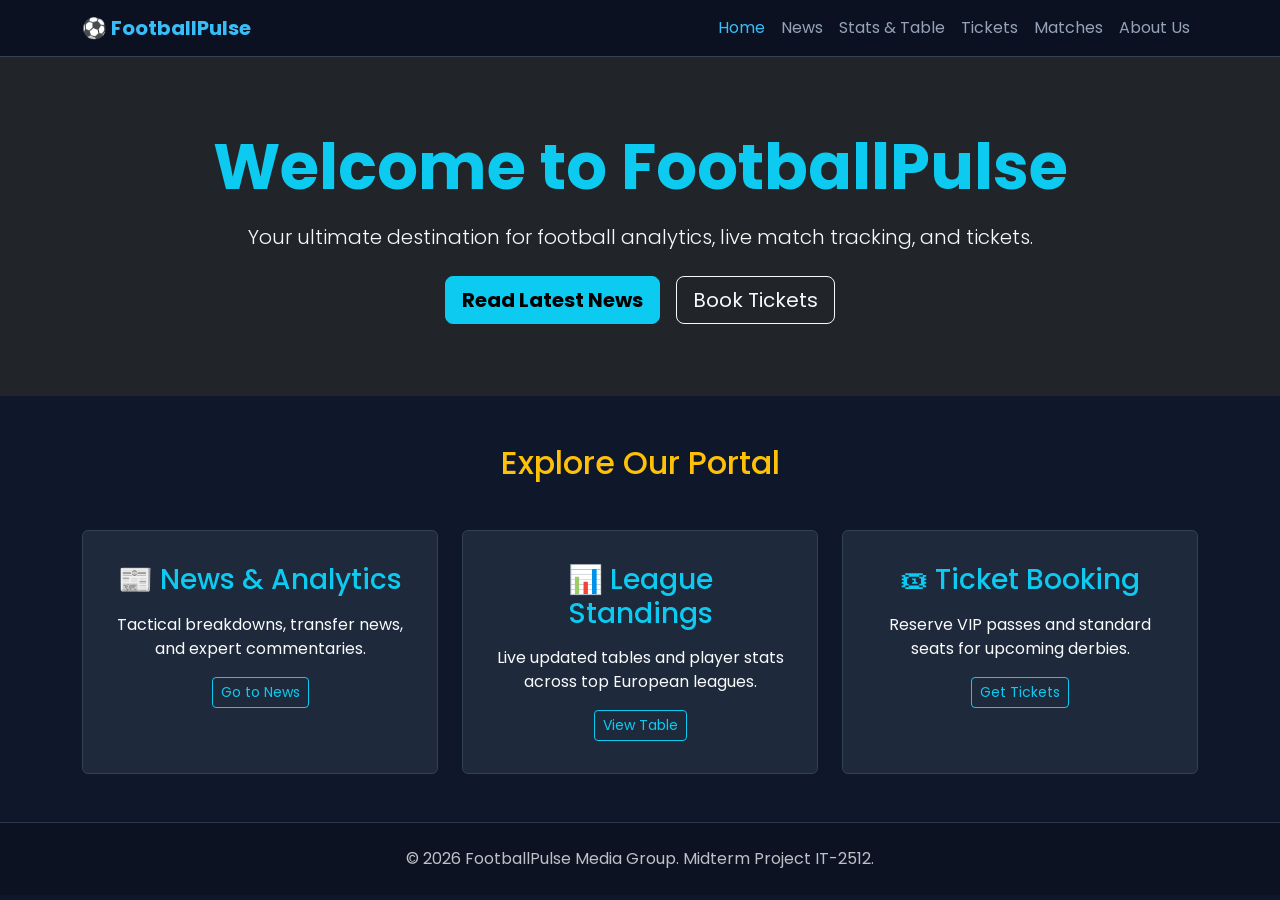
<file: index.html>
<!DOCTYPE html>
<html lang="en">
<head>
    <meta charset="UTF-8">
    <meta name="viewport" content="width=device-width, initial-scale=1.0">
    <title>FootballPulse - Home</title>
    <link href="https://cdn.jsdelivr.net/npm/bootstrap@5.3.3/dist/css/bootstrap.min.css" rel="stylesheet">
    <link rel="stylesheet" href="css/style.css">
</head>
<body>

    <nav class="navbar navbar-expand-lg navbar-dark sticky-top">
        <div class="container">
            <a class="navbar-brand" href="index.html">⚽ FootballPulse</a>
            <button class="navbar-toggler" type="button" data-bs-toggle="collapse" data-bs-target="#navbarNav">
                <span class="navbar-toggler-icon"></span>
            </button>
            <div class="collapse navbar-collapse" id="navbarNav">
                <ul class="navbar-nav ms-auto">
                    <li class="nav-item"><a class="nav-link active" href="index.html">Home</a></li>
                    <li class="nav-item"><a class="nav-link" href="news.html">News</a></li>
                    <li class="nav-item"><a class="nav-link" href="stats.html">Stats & Table</a></li>
                    <li class="nav-item"><a class="nav-link" href="tickets.html">Tickets</a></li>
                    <li class="nav-item"><a class="nav-link" href="matches.html">Matches</a></li>
                    <li class="nav-item"><a class="nav-link" href="about.html">About Us</a></li>
                </ul>
            </div>
        </div>
    </nav>

    <section class="py-5 text-center bg-dark">
        <div class="container py-4">
            <h1 class="display-3 fw-bold text-info mb-3">Welcome to FootballPulse</h1>
            <p class="lead text-light mb-4">Your ultimate destination for football analytics, live match tracking, and tickets.</p>
            <div class="d-flex justify-content-center gap-3">
                <a href="news.html" class="btn btn-info btn-lg fw-bold">Read Latest News</a>
                <a href="tickets.html" class="btn btn-outline-light btn-lg">Book Tickets</a>
            </div>
        </div>
    </section>

    <section class="py-5 container">
        <h2 class="text-center mb-5 text-warning">Explore Our Portal</h2>
        <div class="row g-4">
            <div class="col-12 col-md-6 col-lg-4">
                <div class="card h-100 p-3 text-center">
                    <div class="card-body">
                        <h3 class="text-info mb-3">📰 News & Analytics</h3>
                        <p class="card-text">Tactical breakdowns, transfer news, and expert commentaries.</p>
                        <a href="news.html" class="btn btn-outline-info btn-sm">Go to News</a>
                    </div>
                </div>
            </div>
            <div class="col-12 col-md-6 col-lg-4">
                <div class="card h-100 p-3 text-center">
                    <div class="card-body">
                        <h3 class="text-info mb-3">📊 League Standings</h3>
                        <p class="card-text">Live updated tables and player stats across top European leagues.</p>
                        <a href="stats.html" class="btn btn-outline-info btn-sm">View Table</a>
                    </div>
                </div>
            </div>
            <div class="col-12 col-md-12 col-lg-4">
                <div class="card h-100 p-3 text-center">
                    <div class="card-body">
                        <h3 class="text-info mb-3">🎟 Ticket Booking</h3>
                        <p class="card-text">Reserve VIP passes and standard seats for upcoming derbies.</p>
                        <a href="tickets.html" class="btn btn-outline-info btn-sm">Get Tickets</a>
                    </div>
                </div>
            </div>
        </div>
    </section>

    <!-- FOOTER -->
    <footer class="py-4 text-center text-light opacity-75 mt-auto">
        <p class="mb-0">© 2026 FootballPulse Media Group. Midterm Project IT-2512.</p>
    </footer>

    <script src="https://cdn.jsdelivr.net/npm/bootstrap@5.3.3/dist/js/bootstrap.bundle.min.js"></script>
</body>
</html>
</file>
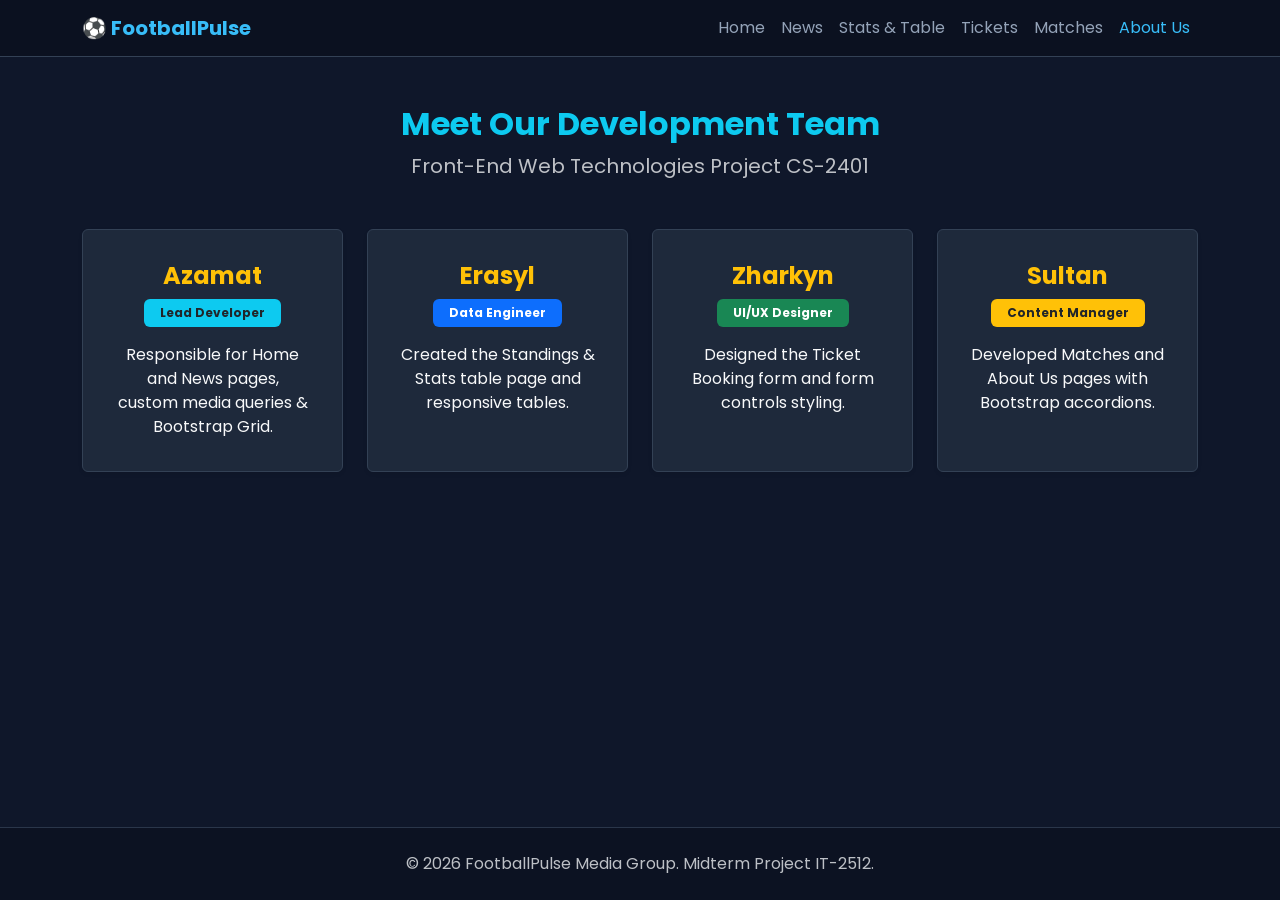
<file: about.html>
<!DOCTYPE html>
<html lang="en">
<head>
    <meta charset="UTF-8">
    <meta name="viewport" content="width=device-width, initial-scale=1.0">
    <title>FootballPulse - About Us</title>
    <link href="https://cdn.jsdelivr.net/npm/bootstrap@5.3.3/dist/css/bootstrap.min.css" rel="stylesheet">
    <link rel="stylesheet" href="css/style.css">
</head>
<body class="d-flex flex-column min-vh-100">

    <!-- NAVBAR -->
    <nav class="navbar navbar-expand-lg navbar-dark sticky-top">
        <div class="container">
            <a class="navbar-brand" href="index.html">⚽ FootballPulse</a>
            <button class="navbar-toggler" type="button" data-bs-toggle="collapse" data-bs-target="#navbarNav">
                <span class="navbar-toggler-icon"></span>
            </button>
            <div class="collapse navbar-collapse" id="navbarNav">
                <ul class="navbar-nav ms-auto">
                    <li class="nav-item"><a class="nav-link" href="index.html">Home</a></li>
                    <li class="nav-item"><a class="nav-link" href="news.html">News</a></li>
                    <li class="nav-item"><a class="nav-link" href="stats.html">Stats & Table</a></li>
                    <li class="nav-item"><a class="nav-link" href="tickets.html">Tickets</a></li>
                    <li class="nav-item"><a class="nav-link" href="matches.html">Matches</a></li>
                    <li class="nav-item"><a class="nav-link active" href="about.html">About Us</a></li>
                </ul>
            </div>
        </div>
    </nav>

    <main class="container py-5 flex-grow-1">
        <h2 class="text-center mb-2 text-info fw-bold">Meet Our Development Team</h2>
        <p class="text-center text-light opacity-75 mb-5 fs-5">Front-End Web Technologies Project CS-2401</p>

        <div class="row g-4">
            <!-- Azamat -->
            <div class="col-12 col-md-6 col-lg-3">
                <div class="card h-100 text-center p-3 shadow-sm">
                    <div class="card-body">
                        <h4 class="card-title text-warning fw-bold mb-2">Azamat</h4>
                        <span class="badge bg-info text-dark mb-3 px-3 py-2">Lead Developer</span>
                        <p class="card-text text-light opacity-90">Responsible for Home and News pages, custom media queries & Bootstrap Grid.</p>
                    </div>
                </div>
            </div>

            <!-- Erasyl -->
            <div class="col-12 col-md-6 col-lg-3">
                <div class="card h-100 text-center p-3 shadow-sm">
                    <div class="card-body">
                        <h4 class="card-title text-warning fw-bold mb-2">Erasyl</h4>
                        <span class="badge bg-primary mb-3 px-3 py-2">Data Engineer</span>
                        <p class="card-text text-light opacity-90">Created the Standings & Stats table page and responsive tables.</p>
                    </div>
                </div>
            </div>

            <!-- Zharkyn -->
            <div class="col-12 col-md-6 col-lg-3">
                <div class="card h-100 text-center p-3 shadow-sm">
                    <div class="card-body">
                        <h4 class="card-title text-warning fw-bold mb-2">Zharkyn</h4>
                        <span class="badge bg-success mb-3 px-3 py-2">UI/UX Designer</span>
                        <p class="card-text text-light opacity-90">Designed the Ticket Booking form and form controls styling.</p>
                    </div>
                </div>
            </div>

            <!-- Sultan -->
            <div class="col-12 col-md-6 col-lg-3">
                <div class="card h-100 text-center p-3 shadow-sm">
                    <div class="card-body">
                        <h4 class="card-title text-warning fw-bold mb-2">Sultan</h4>
                        <span class="badge bg-warning text-dark mb-3 px-3 py-2">Content Manager</span>
                        <p class="card-text text-light opacity-90">Developed Matches and About Us pages with Bootstrap accordions.</p>
                    </div>
                </div>
            </div>
        </div>
    </main>

    <footer class="py-4 text-center text-light opacity-75 mt-auto">
        <div class="container">
            <p class="mb-0">© 2026 FootballPulse Media Group. Midterm Project IT-2512.</p>
        </div>
    </footer>

    <script src="https://cdn.jsdelivr.net/npm/bootstrap@5.3.3/dist/js/bootstrap.bundle.min.js"></script>
</body>
</html>
</file>
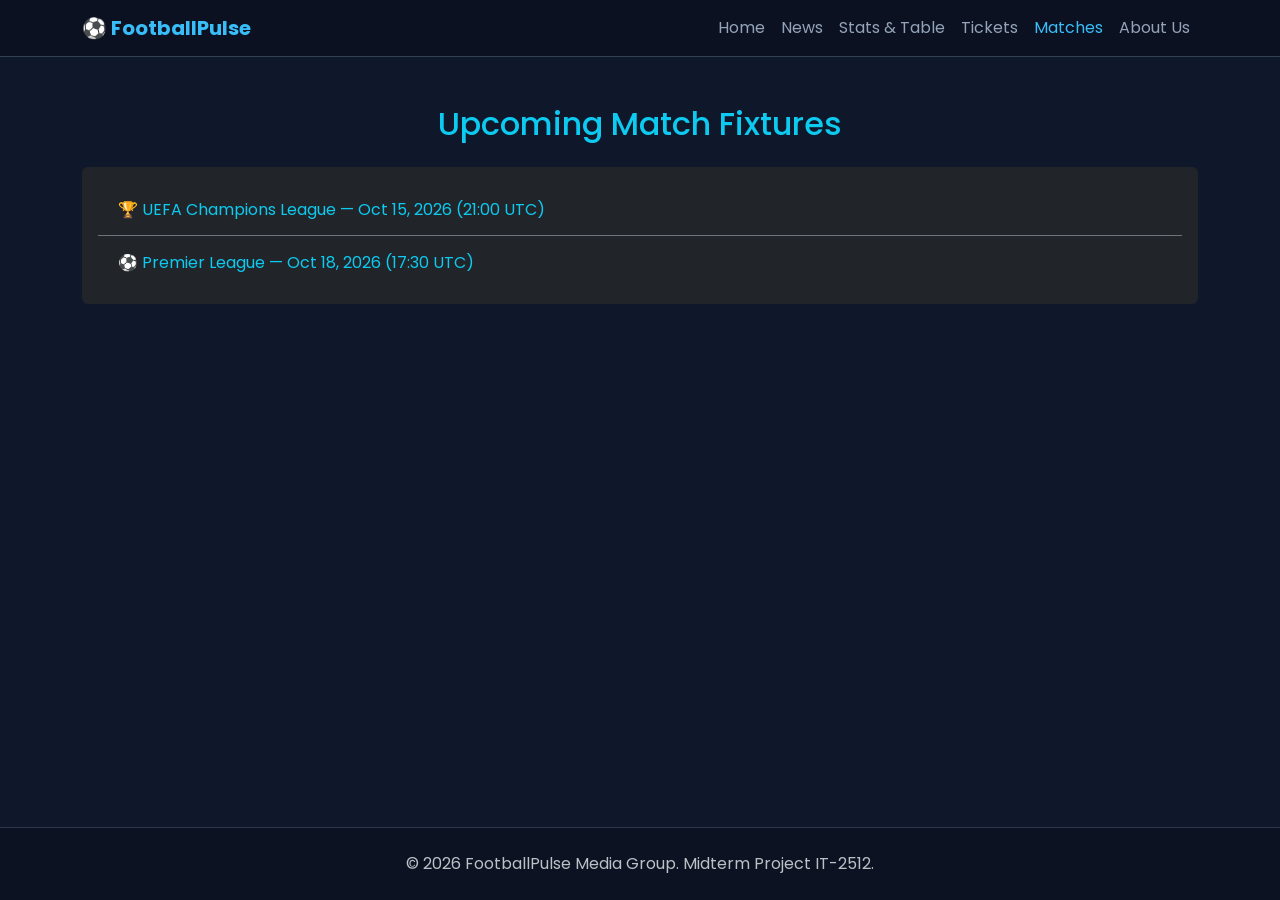
<file: matches.html>
<!DOCTYPE html>
<html lang="en">
<head>
    <meta charset="UTF-8">
    <meta name="viewport" content="width=device-width, initial-scale=1.0">
    <title>FootballPulse - Match Schedule</title>
    <link href="https://cdn.jsdelivr.net/npm/bootstrap@5.3.3/dist/css/bootstrap.min.css" rel="stylesheet">
    <link rel="stylesheet" href="css/style.css">
</head>
<body class="d-flex flex-column min-vh-100">

    <nav class="navbar navbar-expand-lg navbar-dark sticky-top">
        <div class="container">
            <a class="navbar-brand" href="index.html">⚽ FootballPulse</a>
            <button class="navbar-toggler" type="button" data-bs-toggle="collapse" data-bs-target="#navbarNav">
                <span class="navbar-toggler-icon"></span>
            </button>
            <div class="collapse navbar-collapse" id="navbarNav">
                <ul class="navbar-nav ms-auto">
                    <li class="nav-item"><a class="nav-link" href="index.html">Home</a></li>
                    <li class="nav-item"><a class="nav-link" href="news.html">News</a></li>
                    <li class="nav-item"><a class="nav-link" href="stats.html">Stats & Table</a></li>
                    <li class="nav-item"><a class="nav-link" href="tickets.html">Tickets</a></li>
                    <li class="nav-item"><a class="nav-link active" href="matches.html">Matches</a></li>
                    <li class="nav-item"><a class="nav-link" href="about.html">About Us</a></li>
                </ul>
            </div>
        </div>
    </nav>

    <div class="container py-5">
        <h2 class="text-center mb-4 text-info">Upcoming Match Fixtures</h2>
        
        <div class="accordion accordion-flush bg-dark rounded p-3" id="matchesAccordion">
            <div class="accordion-item bg-dark text-light border-secondary">
                <h2 class="accordion-header">
                    <button class="accordion-button bg-dark text-info collapsed" type="button" data-bs-toggle="collapse" data-bs-target="#m1">
                        🏆 UEFA Champions League — Oct 15, 2026 (21:00 UTC)
                    </button>
                </h2>
                <div id="m1" class="accordion-collapse collapse" data-bs-parent="#matchesAccordion">
                    <div class="accordion-body">
                        <div class="d-flex justify-content-between align-items-center">
                            <h4>Real Madrid vs Manchester City</h4>
                            <a href="tickets.html" class="btn btn-sm btn-info">Buy Ticket</a>
                        </div>
                        <p class="text-muted mb-0">Venue: Santiago Bernabéu, Madrid</p>
                    </div>
                </div>
            </div>

            <div class="accordion-item bg-dark text-light border-secondary">
                <h2 class="accordion-header">
                    <button class="accordion-button bg-dark text-info collapsed" type="button" data-bs-toggle="collapse" data-bs-target="#m2">
                        ⚽ Premier League — Oct 18, 2026 (17:30 UTC)
                    </button>
                </h2>
                <div id="m2" class="accordion-collapse collapse" data-bs-parent="#matchesAccordion">
                    <div class="accordion-body">
                        <div class="d-flex justify-content-between align-items-center">
                            <h4>Arsenal vs Chelsea</h4>
                            <a href="tickets.html" class="btn btn-sm btn-info">Buy Ticket</a>
                        </div>
                        <p class="text-muted mb-0">Venue: Emirates Stadium, London</p>
                    </div>
                </div>
            </div>
        </div>
    </div>

    <footer class="py-4 text-center text-light opacity-75 mt-auto">
        <div class="container">
            <p class="mb-0">© 2026 FootballPulse Media Group. Midterm Project IT-2512.</p>
        </div>
    </footer>

    <script src="https://cdn.jsdelivr.net/npm/bootstrap@5.3.3/dist/js/bootstrap.bundle.min.js"></script>
</body>
</html>
</file>
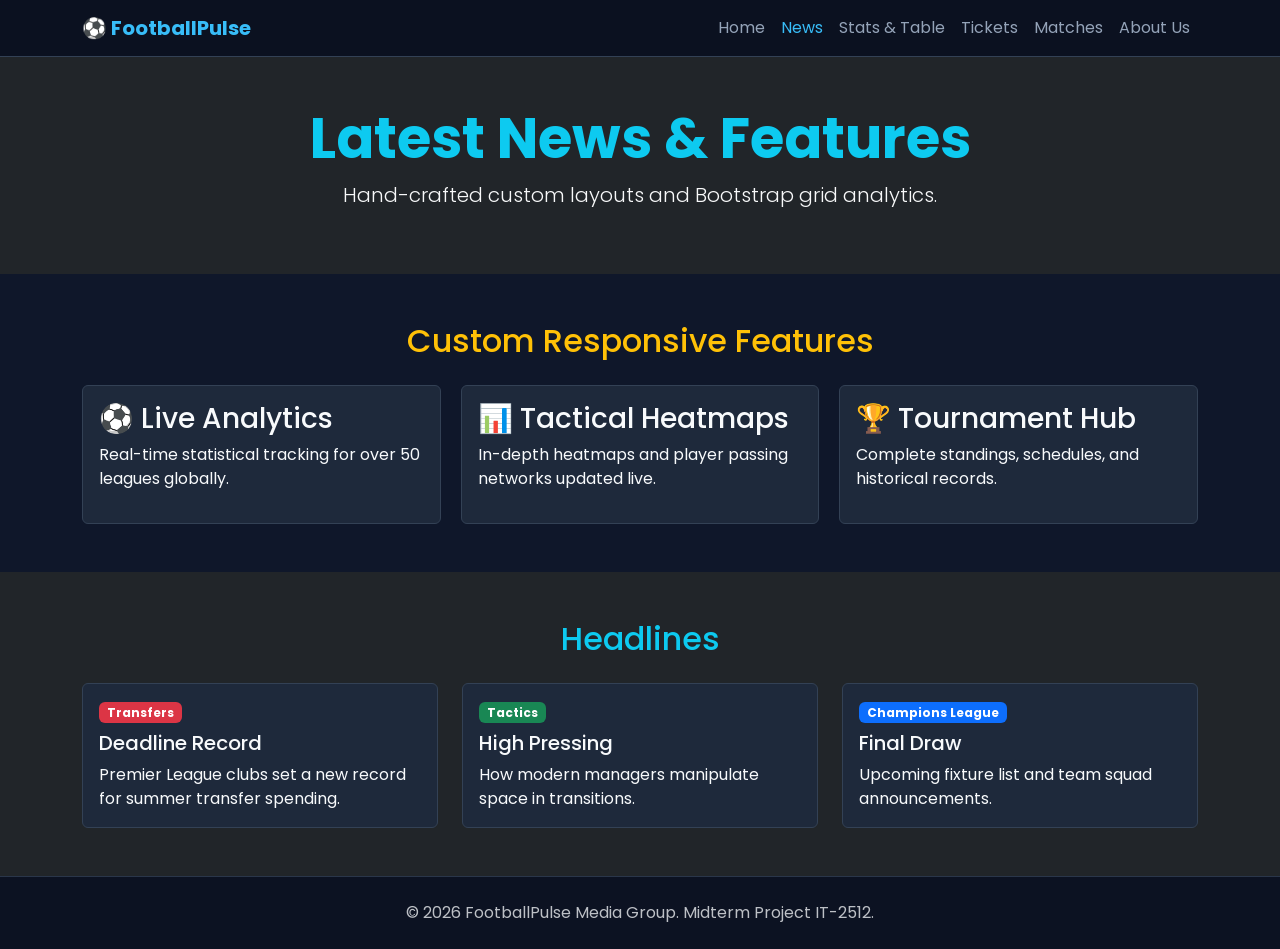
<file: news.html>
<!DOCTYPE html>
<html lang="en">
<head>
    <meta charset="UTF-8">
    <meta name="viewport" content="width=device-width, initial-scale=1.0">
    <title>FootballPulse - News & Analytics</title>
    <link href="https://cdn.jsdelivr.net/npm/bootstrap@5.3.3/dist/css/bootstrap.min.css" rel="stylesheet">
    <link rel="stylesheet" href="css/style.css">
</head>
<body>

    <!-- ЕДИНЫЙ NAVBAR НА ВСЕХ СТРАНИЦАХ -->
    <nav class="navbar navbar-expand-lg navbar-dark sticky-top">
        <div class="container">
            <a class="navbar-brand" href="index.html">⚽ FootballPulse</a>
            <button class="navbar-toggler" type="button" data-bs-toggle="collapse" data-bs-target="#navbarNav">
                <span class="navbar-toggler-icon"></span>
            </button>
            <div class="collapse navbar-collapse" id="navbarNav">
                <ul class="navbar-nav ms-auto">
                    <li class="nav-item"><a class="nav-link" href="index.html">Home</a></li>
                    <li class="nav-item"><a class="nav-link active" href="news.html">News</a></li>
                    <li class="nav-item"><a class="nav-link" href="stats.html">Stats & Table</a></li>
                    <li class="nav-item"><a class="nav-link" href="tickets.html">Tickets</a></li>
                    <li class="nav-item"><a class="nav-link" href="matches.html">Matches</a></li>
                    <li class="nav-item"><a class="nav-link" href="about.html">About Us</a></li>
                </ul>
            </div>
        </div>
    </nav>

    <!-- HERO -->
    <section class="py-5 text-center bg-dark">
        <div class="container">
            <h1 class="display-4 fw-bold text-info">Latest News & Features</h1>
            <p class="lead text-light">Hand-crafted custom layouts and Bootstrap grid analytics.</p>
        </div>
    </section>

    <!-- TASK 1: Custom Media Queries -->
    <section class="py-5 container">
        <h2 class="text-center mb-4 text-warning">Custom Responsive Features </h2>
        <div class="custom-grid">
            <div class="card p-3">
                <h3>⚽ Live Analytics</h3>
                <p>Real-time statistical tracking for over 50 leagues globally.</p>
            </div>
            <div class="card p-3">
                <h3>📊 Tactical Heatmaps</h3>
                <p>In-depth heatmaps and player passing networks updated live.</p>
            </div>
            <div class="card p-3">
                <h3>🏆 Tournament Hub</h3>
                <p>Complete standings, schedules, and historical records.</p>
            </div>
        </div>
    </section>

    <!-- TASK 2: Bootstrap Grid Cards -->
    <section class="py-5 bg-dark">
        <div class="container">
            <h2 class="text-center mb-4 text-info">Headlines </h2>
            <div class="row g-4">
                <div class="col-12 col-md-6 col-lg-4">
                    <div class="card h-100">
                        <div class="card-body">
                            <span class="badge bg-danger mb-2">Transfers</span>
                            <h5 class="card-title">Deadline Record</h5>
                            <p class="card-text">Premier League clubs set a new record for summer transfer spending.</p>
                        </div>
                    </div>
                </div>
                <div class="col-12 col-md-6 col-lg-4">
                    <div class="card h-100">
                        <div class="card-body">
                            <span class="badge bg-success mb-2">Tactics</span>
                            <h5 class="card-title">High Pressing</h5>
                            <p class="card-text">How modern managers manipulate space in transitions.</p>
                        </div>
                    </div>
                </div>
                <div class="col-12 col-lg-4 col-md-12">
                    <div class="card h-100">
                        <div class="card-body">
                            <span class="badge bg-primary mb-2">Champions League</span>
                            <h5 class="card-title">Final Draw</h5>
                            <p class="card-text">Upcoming fixture list and team squad announcements.</p>
                        </div>
                    </div>
                </div>
            </div>
        </div>
    </section>

    <!-- FOOTER -->
    <footer class="py-4 text-center text-light opacity-75 mt-auto">
        <p class="mb-0">© 2026 FootballPulse Media Group. Midterm Project IT-2512.</p>
    </footer>

    <script src="https://cdn.jsdelivr.net/npm/bootstrap@5.3.3/dist/js/bootstrap.bundle.min.js"></script>
</body>
</html>
</file>
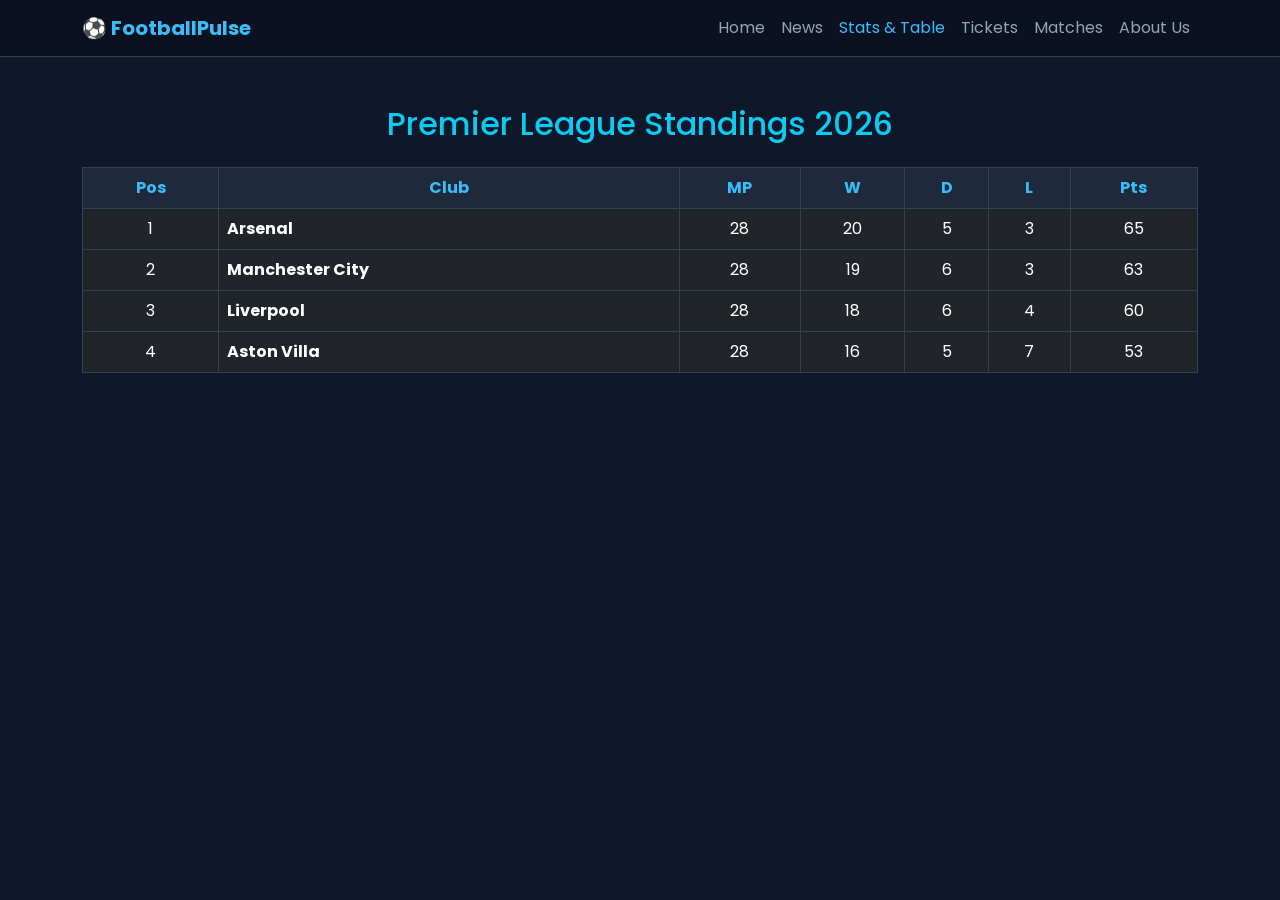
<file: stats.html>
<!DOCTYPE html>
<html lang="en">
<head>
    <meta charset="UTF-8">
    <meta name="viewport" content="width=device-width, initial-scale=1.0">
    <title>FootballPulse - League Table</title>

    <link href="https://cdn.jsdelivr.net/npm/bootstrap@5.3.3/dist/css/bootstrap.min.css" rel="stylesheet">
    <link rel="stylesheet" href="css/style.css">
</head>

<body>

    <nav class="navbar navbar-expand-lg navbar-dark sticky-top">
        <div class="container">

            <a class="navbar-brand" href="index.html">
                ⚽ FootballPulse
            </a>

            <button class="navbar-toggler" type="button"
                    data-bs-toggle="collapse"
                    data-bs-target="#navbarNav"
                    aria-controls="navbarNav"
                    aria-expanded="false"
                    aria-label="Toggle navigation">

                <span class="navbar-toggler-icon"></span>

            </button>

            <div class="collapse navbar-collapse" id="navbarNav">

                <ul class="navbar-nav ms-auto">

                    <li class="nav-item">
                        <a class="nav-link" href="index.html">Home</a>
                    </li>

                    <li class="nav-item">
                        <a class="nav-link" href="news.html">News</a>
                    </li>

                    <li class="nav-item">
                        <a class="nav-link active" href="stats.html">Stats & Table</a>
                    </li>

                    <li class="nav-item">
                        <a class="nav-link" href="tickets.html">Tickets</a>
                    </li>

                    <li class="nav-item">
                        <a class="nav-link" href="matches.html">Matches</a>
                    </li>

                    <li class="nav-item">
                        <a class="nav-link" href="about.html">About Us</a>
                    </li>

                </ul>

            </div>

        </div>
    </nav>


    <main class="container py-5">

        <h2 class="text-center mb-4 text-info">
            Premier League Standings 2026
        </h2>

        <div class="table-responsive">

            <table class="table table-dark table-hover table-bordered table-custom text-center align-middle">

                <thead>
                    <tr>
                        <th>Pos</th>
                        <th>Club</th>
                        <th>MP</th>
                        <th>W</th>
                        <th>D</th>
                        <th>L</th>
                        <th>Pts</th>
                    </tr>
                </thead>

                <tbody>

                    <tr>
                        <td>1</td>
                        <td class="text-start fw-bold">Arsenal</td>
                        <td>28</td>
                        <td>20</td>
                        <td>5</td>
                        <td>3</td>
                        <td>65</td>
                    </tr>

                    <tr>
                        <td>2</td>
                        <td class="text-start fw-bold">Manchester City</td>
                        <td>28</td>
                        <td>19</td>
                        <td>6</td>
                        <td>3</td>
                        <td>63</td>
                    </tr>

                    <tr>
                        <td>3</td>
                        <td class="text-start fw-bold">Liverpool</td>
                        <td>28</td>
                        <td>18</td>
                        <td>6</td>
                        <td>4</td>
                        <td>60</td>
                    </tr>

                    <tr>
                        <td>4</td>
                        <td class="text-start fw-bold">Aston Villa</td>
                        <td>28</td>
                        <td>16</td>
                        <td>5</td>
                        <td>7</td>
                        <td>53</td>
                    </tr>

                </tbody>

            </table>

        </div>

    </main>


    <script src="https://cdn.jsdelivr.net/npm/bootstrap@5.3.3/dist/js/bootstrap.bundle.min.js"></script>

</body>
</html>
</file>
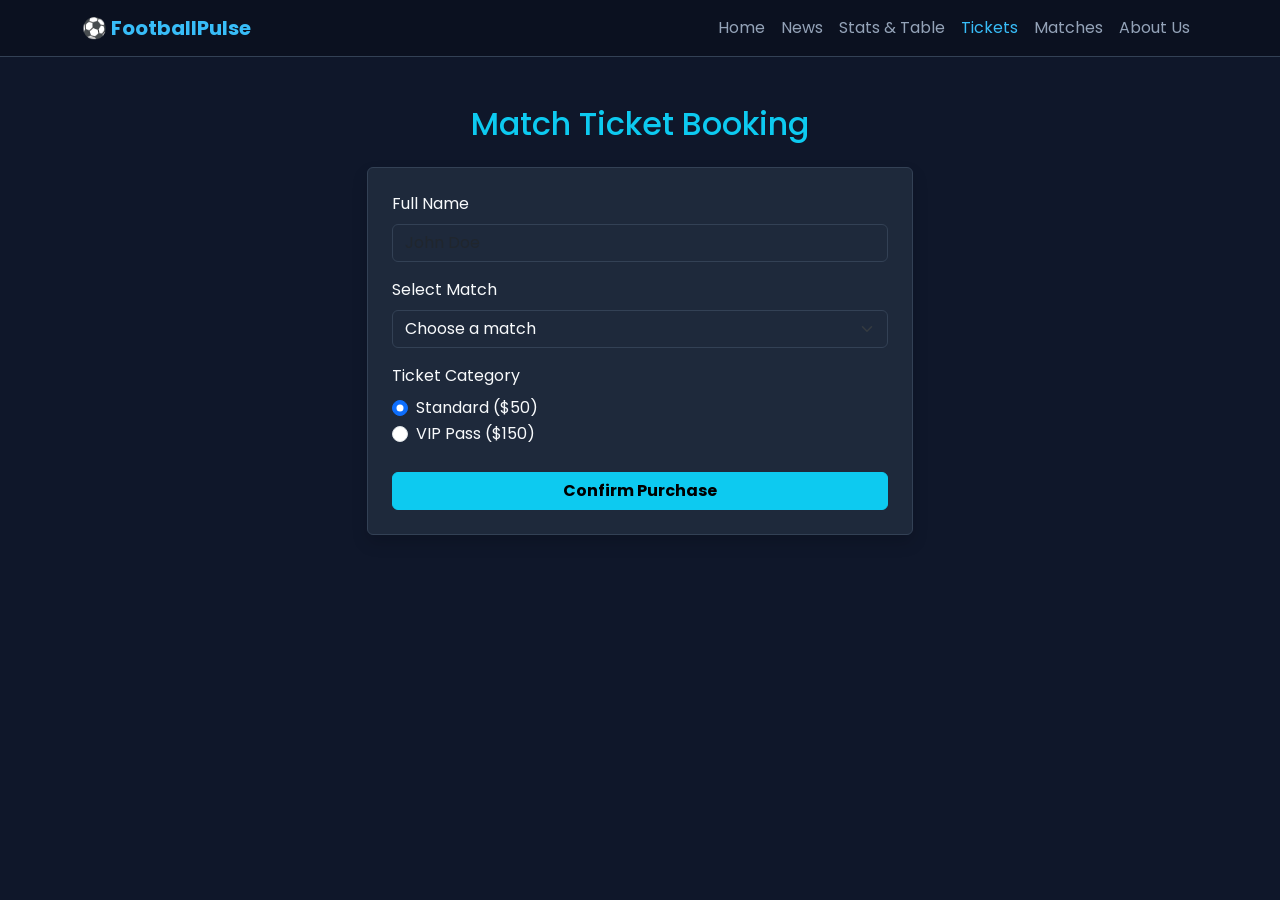
<file: tickets.html>
<!DOCTYPE html>
<html lang="en">
<head>
    <meta charset="UTF-8">
    <meta name="viewport" content="width=device-width, initial-scale=1.0">
    <title>FootballPulse - Buy Tickets</title>

    <link href="https://cdn.jsdelivr.net/npm/bootstrap@5.3.3/dist/css/bootstrap.min.css" rel="stylesheet">
    <link rel="stylesheet" href="css/style.css">
</head>

<body>

    <nav class="navbar navbar-expand-lg navbar-dark sticky-top">
        <div class="container">

            <a class="navbar-brand" href="index.html">
                ⚽ FootballPulse
            </a>

            <button class="navbar-toggler" type="button"
                    data-bs-toggle="collapse"
                    data-bs-target="#navbarNav"
                    aria-controls="navbarNav"
                    aria-expanded="false"
                    aria-label="Toggle navigation">

                <span class="navbar-toggler-icon"></span>

            </button>

            <div class="collapse navbar-collapse" id="navbarNav">

                <ul class="navbar-nav ms-auto">

                    <li class="nav-item">
                        <a class="nav-link" href="index.html">Home</a>
                    </li>

                    <li class="nav-item">
                        <a class="nav-link" href="news.html">News</a>
                    </li>

                    <li class="nav-item">
                        <a class="nav-link" href="stats.html">Stats & Table</a>
                    </li>

                    <li class="nav-item">
                        <a class="nav-link active" href="tickets.html">Tickets</a>
                    </li>

                    <li class="nav-item">
                        <a class="nav-link" href="matches.html">Matches</a>
                    </li>

                    <li class="nav-item">
                        <a class="nav-link" href="about.html">About Us</a>
                    </li>

                </ul>

            </div>

        </div>
    </nav>


    <main class="container py-5">

        <div class="row justify-content-center">

            <div class="col-12 col-md-8 col-lg-6">

                <h2 class="text-center mb-4 text-info">
                    Match Ticket Booking
                </h2>


                <form class="card p-4 shadow">

                    <div class="mb-3">

                        <label for="fullName" class="form-label">
                            Full Name
                        </label>

                        <input
                            type="text"
                            class="form-control"
                            id="fullName"
                            placeholder="John Doe"
                            required
                        >

                    </div>


                    <div class="mb-3">

                        <label for="matchSelect" class="form-label">
                            Select Match
                        </label>

                        <select
                            class="form-select"
                            id="matchSelect"
                            required
                        >

                            <option value="" selected disabled>
                                Choose a match
                            </option>

                            <option>
                                Real Madrid vs Man City
                            </option>

                            <option>
                                Arsenal vs Chelsea
                            </option>

                            <option>
                                Barcelona vs PSG
                            </option>

                        </select>

                    </div>


                    <div class="mb-4">

                        <label class="form-label">
                            Ticket Category
                        </label>


                        <div class="form-check">

                            <input
                                class="form-check-input"
                                type="radio"
                                name="category"
                                id="standard"
                                value="standard"
                                checked
                            >

                            <label
                                class="form-check-label"
                                for="standard"
                            >
                                Standard ($50)
                            </label>

                        </div>


                        <div class="form-check">

                            <input
                                class="form-check-input"
                                type="radio"
                                name="category"
                                id="vip"
                                value="vip"
                            >

                            <label
                                class="form-check-label"
                                for="vip"
                            >
                                VIP Pass ($150)
                            </label>

                        </div>

                    </div>


                    <button
                        type="submit"
                        class="btn btn-info w-100 fw-bold"
                    >
                        Confirm Purchase
                    </button>

                </form>

            </div>

        </div>

    </main>


    <script src="https://cdn.jsdelivr.net/npm/bootstrap@5.3.3/dist/js/bootstrap.bundle.min.js"></script>

</body>
</html>
</file>
<file: css/style.css>
/* Подключаем единый шрифт Google Fonts */
@import url('https://fonts.googleapis.com/css2?family=Poppins:wght@300;400;600;700&display=swap');

:root {
    --bg-dark: #0f172a;
    --card-bg: #1e293b;
    --accent-cyan: #38bdf8;
    --accent-gold: #f59e0b;
    --text-light: #f8fafc;
    --text-muted: #94a3b8;
    --border-color: #334155;
}

body {
    font-family: 'Poppins', sans-serif;
    background-color: var(--bg-dark);
    color: var(--text-light);
}

.navbar {
    background-color: #0b1120 !important;
    border-bottom: 1px solid var(--border-color);
}

.navbar-brand {
    color: var(--accent-cyan) !important;
    font-weight: 700;
}

.nav-link {
    color: var(--text-muted) !important;
    transition: 0.3s;
}

.nav-link:hover, .nav-link.active {
    color: var(--accent-cyan) !important;
}

.card {
    background-color: var(--card-bg) !important;
    border: 1px solid var(--border-color) !important;
    color: var(--text-light) !important;
    transition: transform 0.3s ease, box-shadow 0.3s ease;
}

.card:hover {
    transform: translateY(-5px);
    box-shadow: 0 10px 20px rgba(56, 189, 248, 0.15);
}

.custom-grid {
    display: flex;
    flex-direction: column;
    gap: 20px;
}

@media (min-width: 768px) {
    .custom-grid {
        display: grid;
        grid-template-columns: repeat(2, 1fr);
    }
}

@media (min-width: 1280px) {
    .custom-grid {
        grid-template-columns: repeat(3, 1fr);
    }
}

.table-custom {
    color: var(--text-light);
    border-color: var(--border-color);
}

.table-custom th {
    background-color: var(--card-bg);
    color: var(--accent-cyan);
}

.form-control, .form-select {
    background-color: var(--card-bg) !important;
    border: 1px solid var(--border-color) !important;
    color: var(--text-light) !important;
}

.form-control:focus, .form-select:focus {
    border-color: var(--accent-cyan) !important;
    box-shadow: 0 0 0 0.25rem rgba(56, 189, 248, 0.25) !important;
}

/* Footer */
footer {
    background-color: #0b1120;
    border-top: 1px solid var(--border-color);
}
</file>
